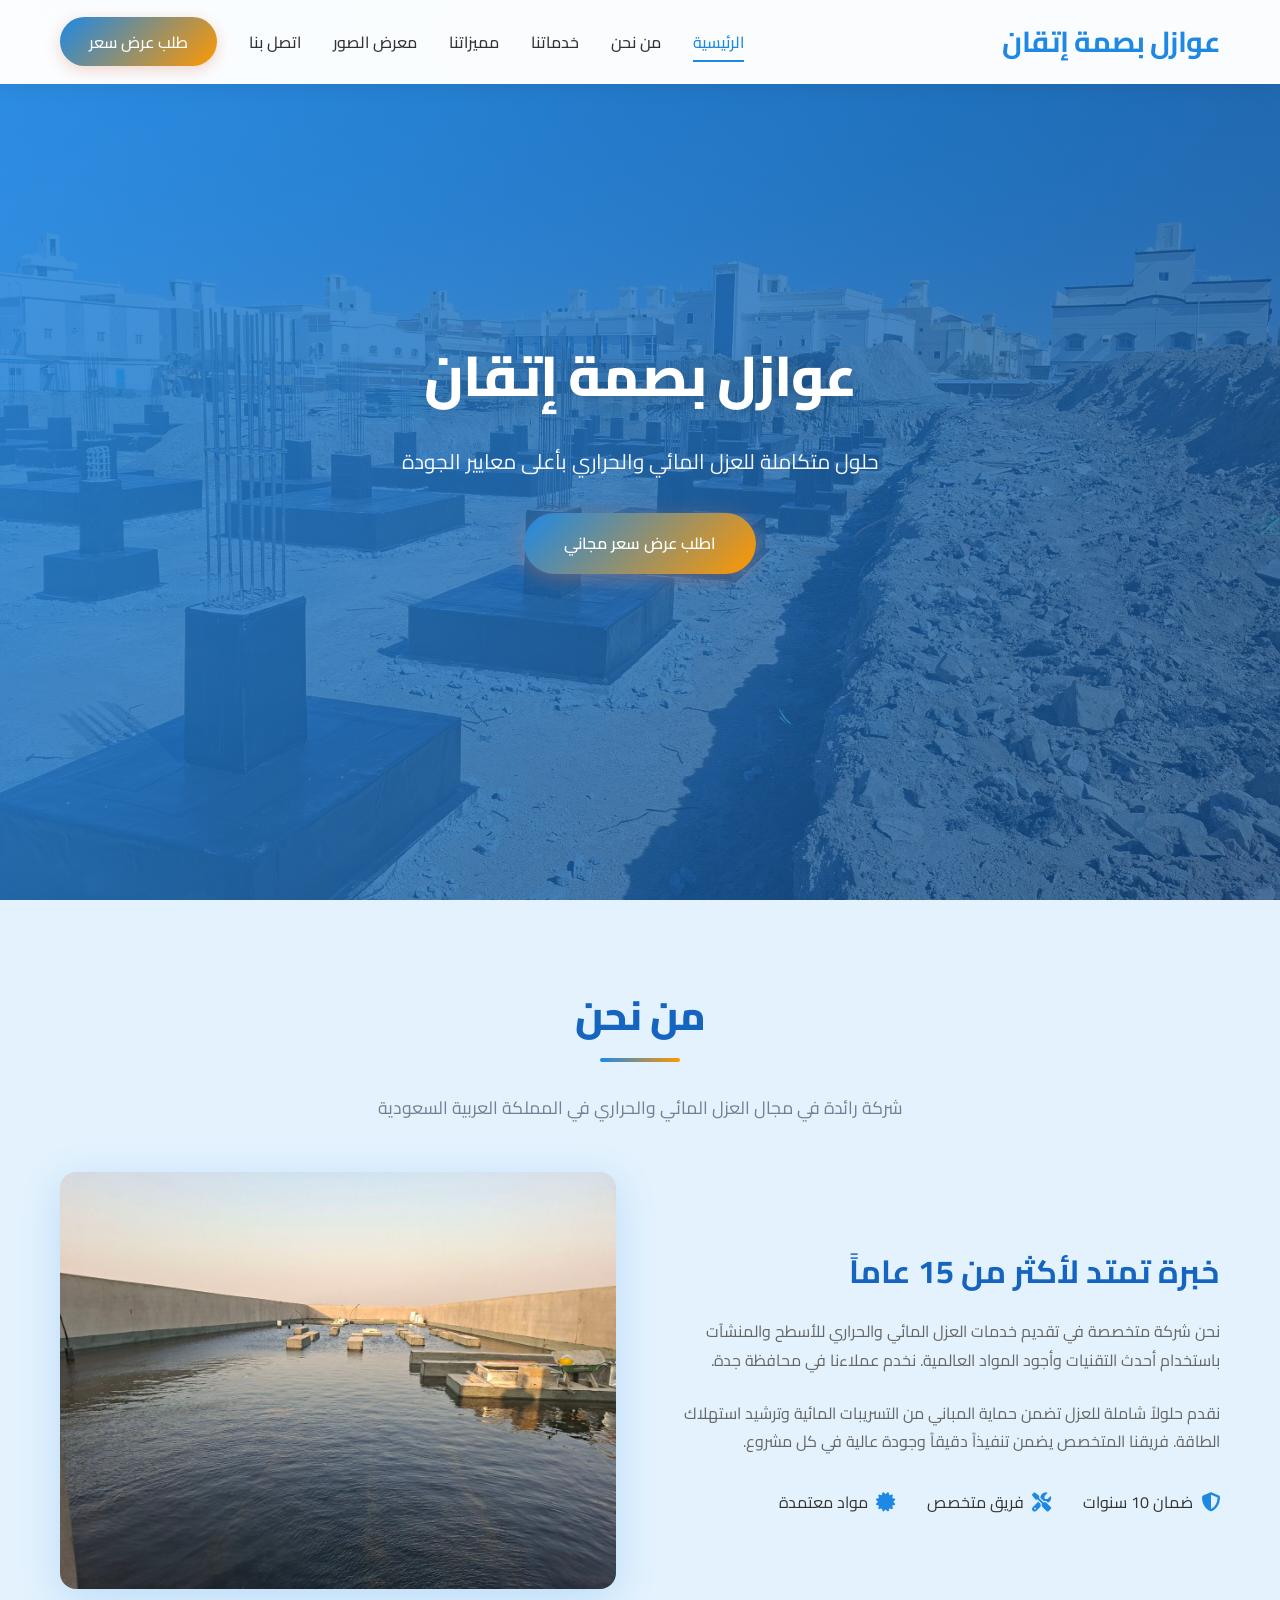
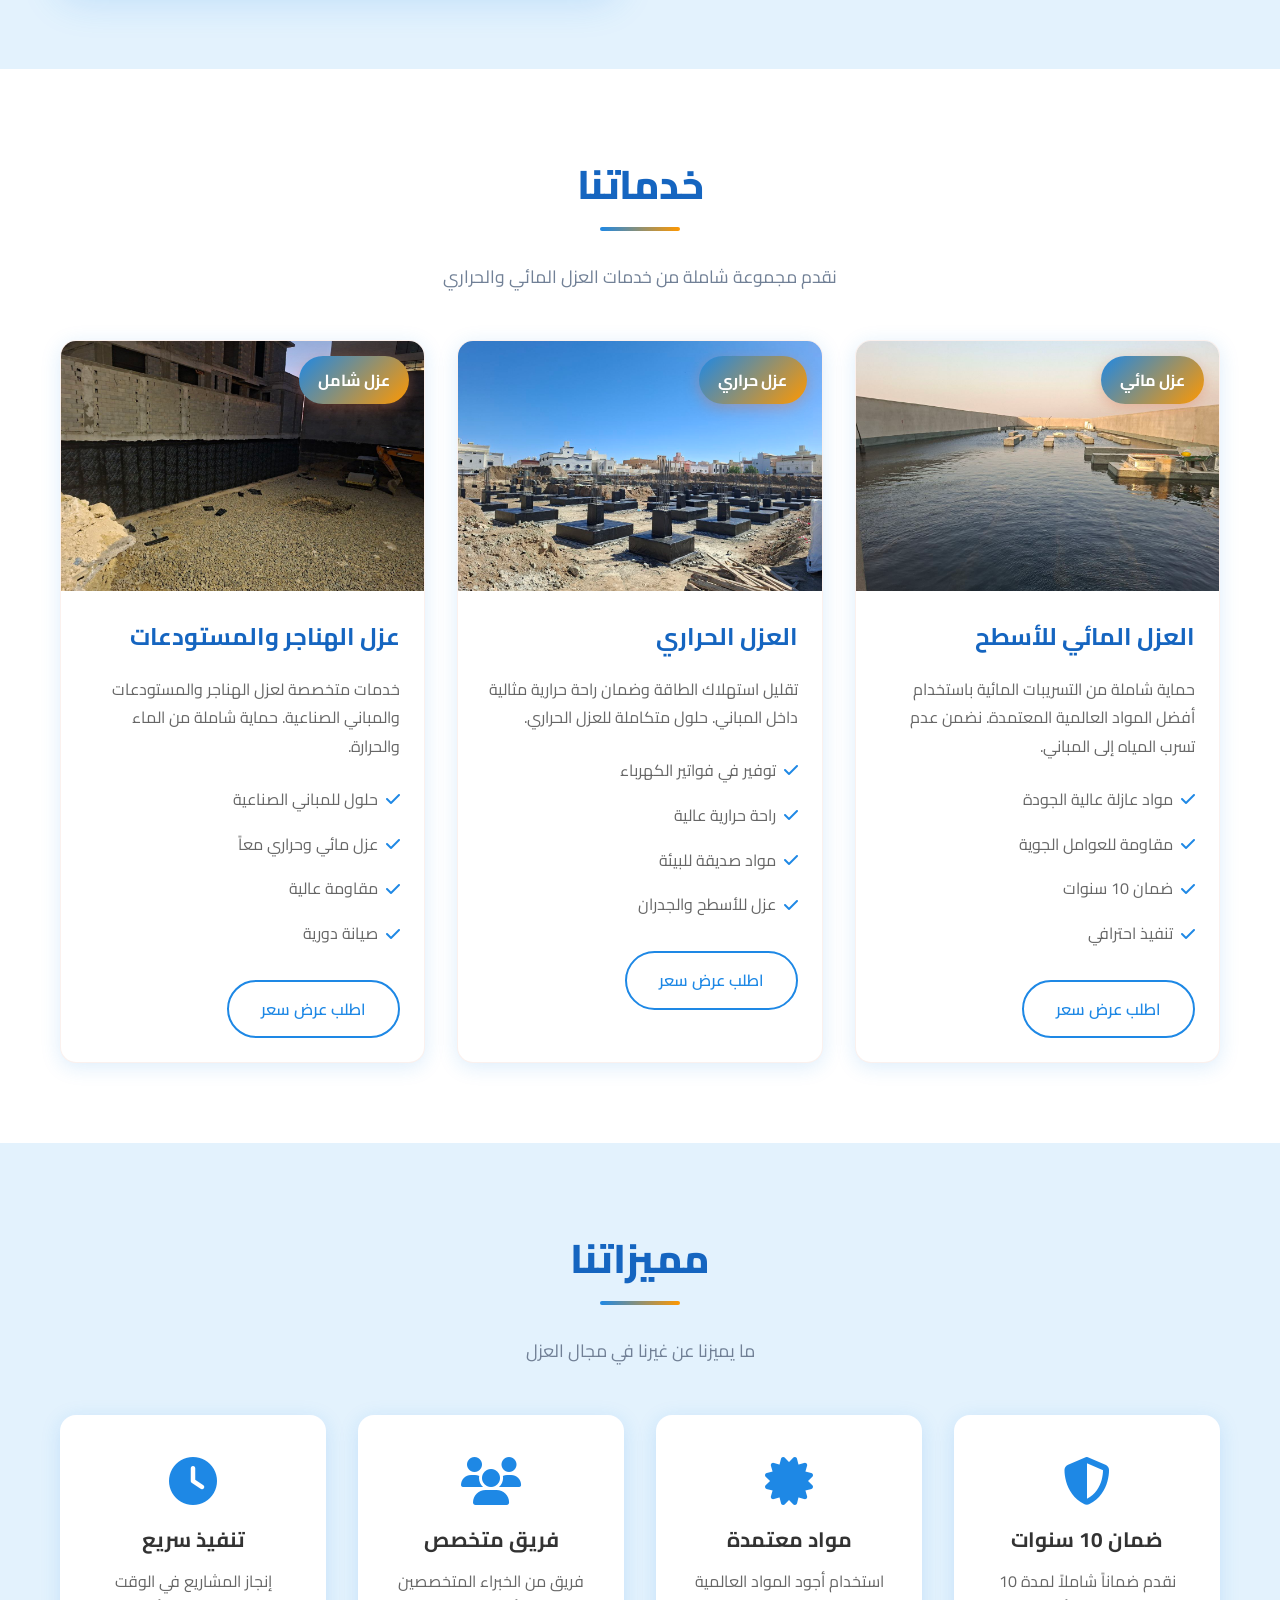
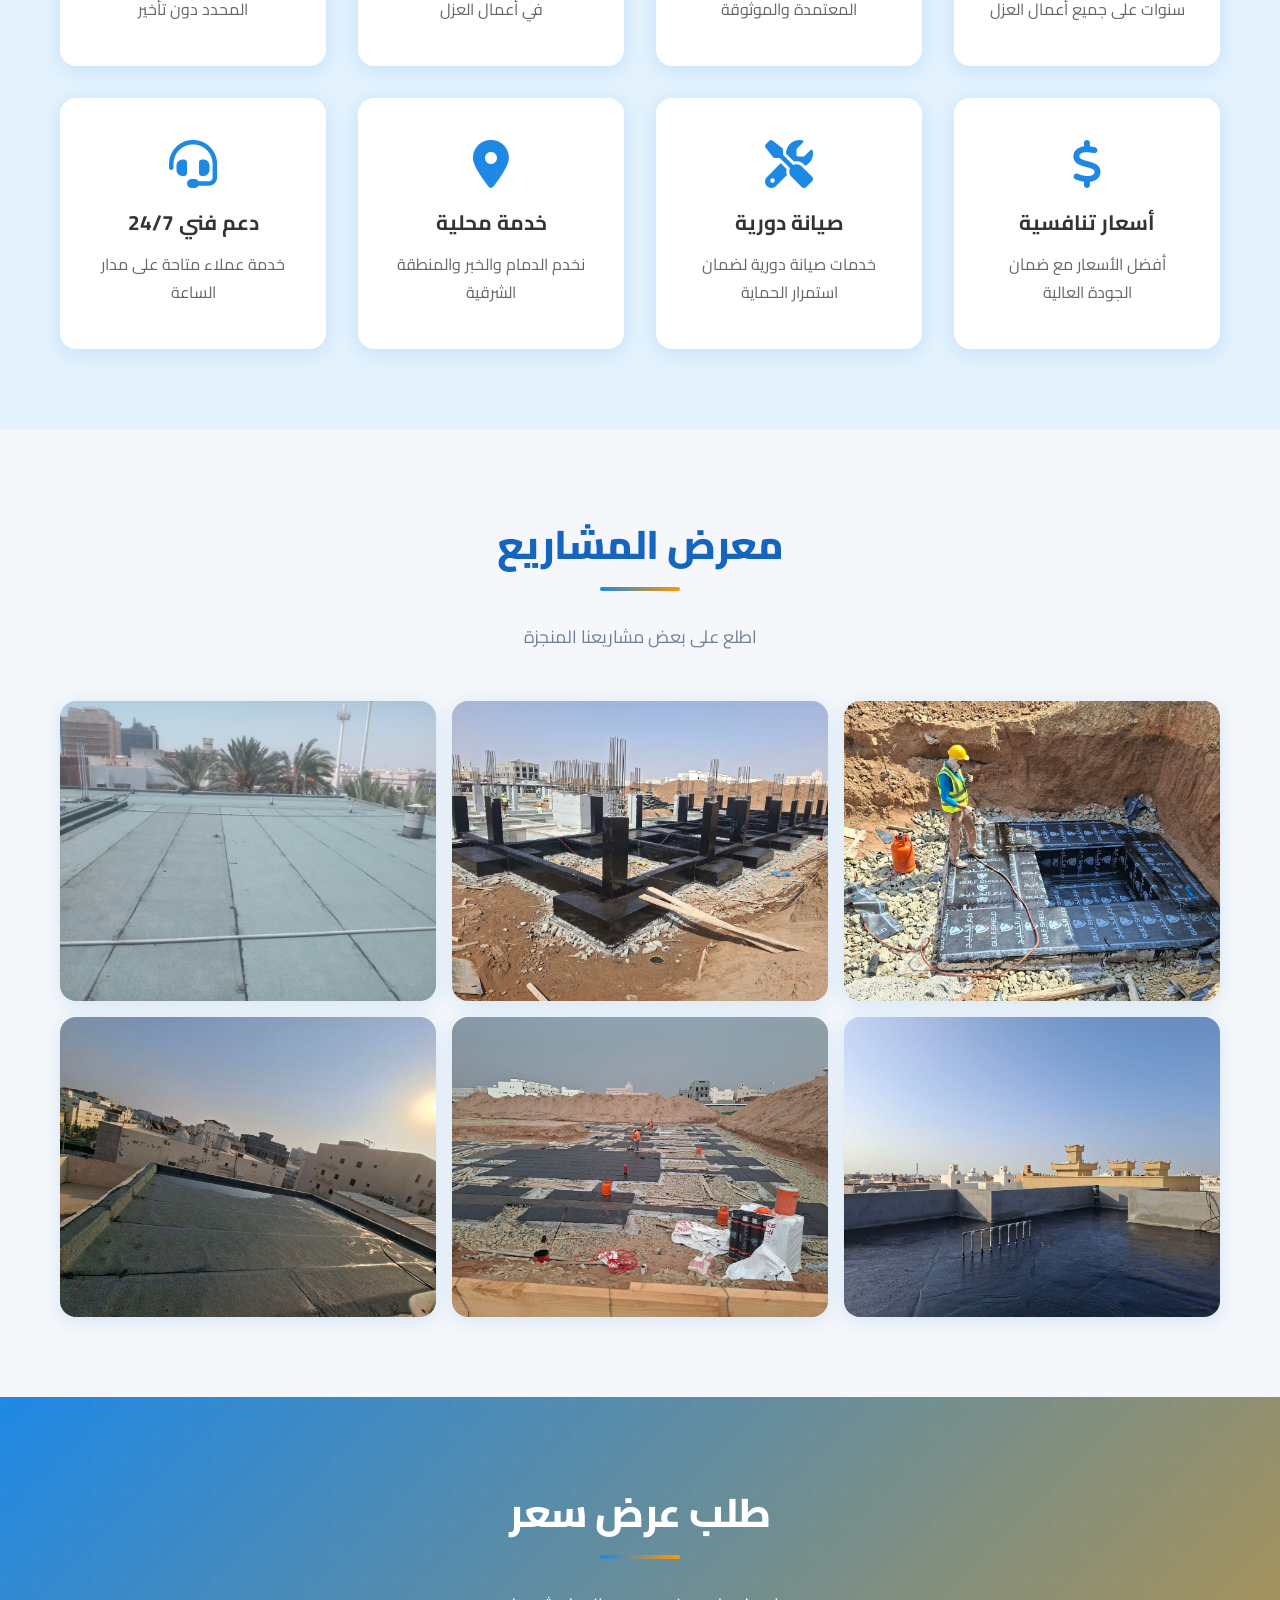
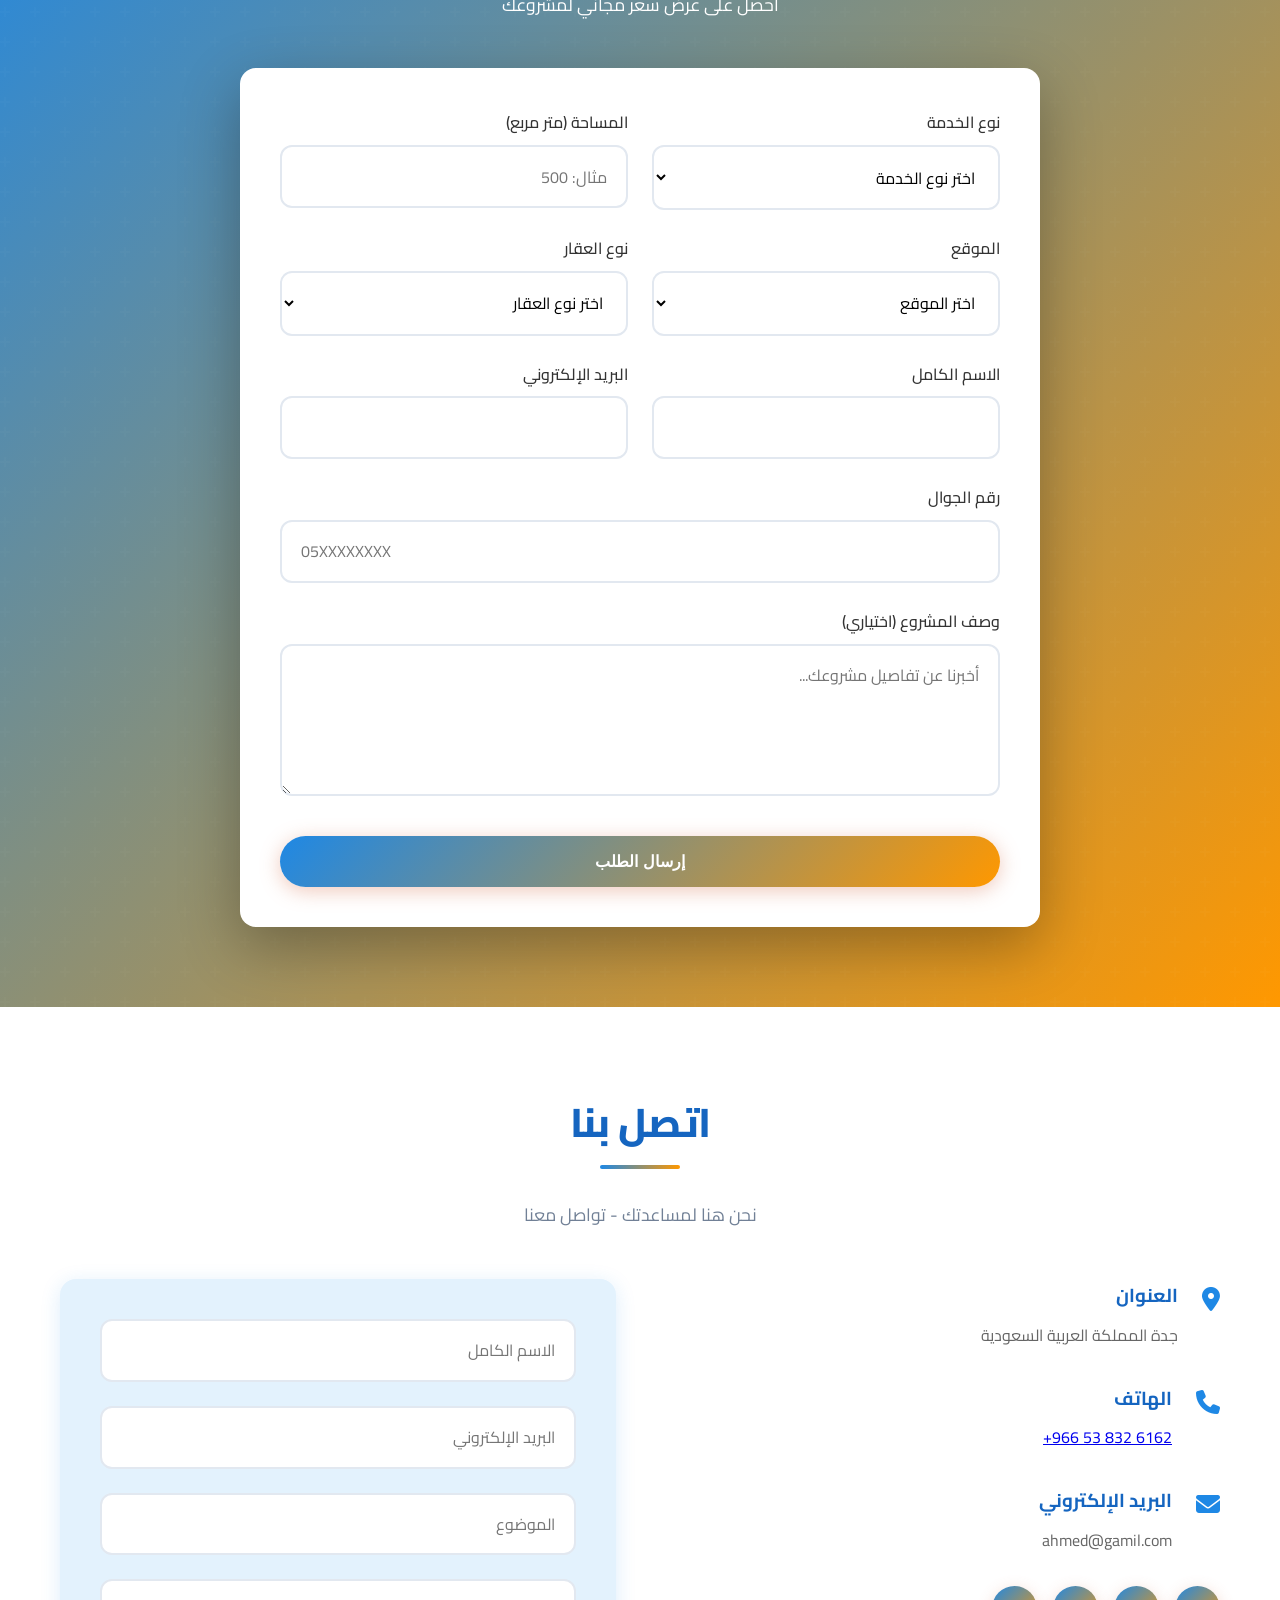
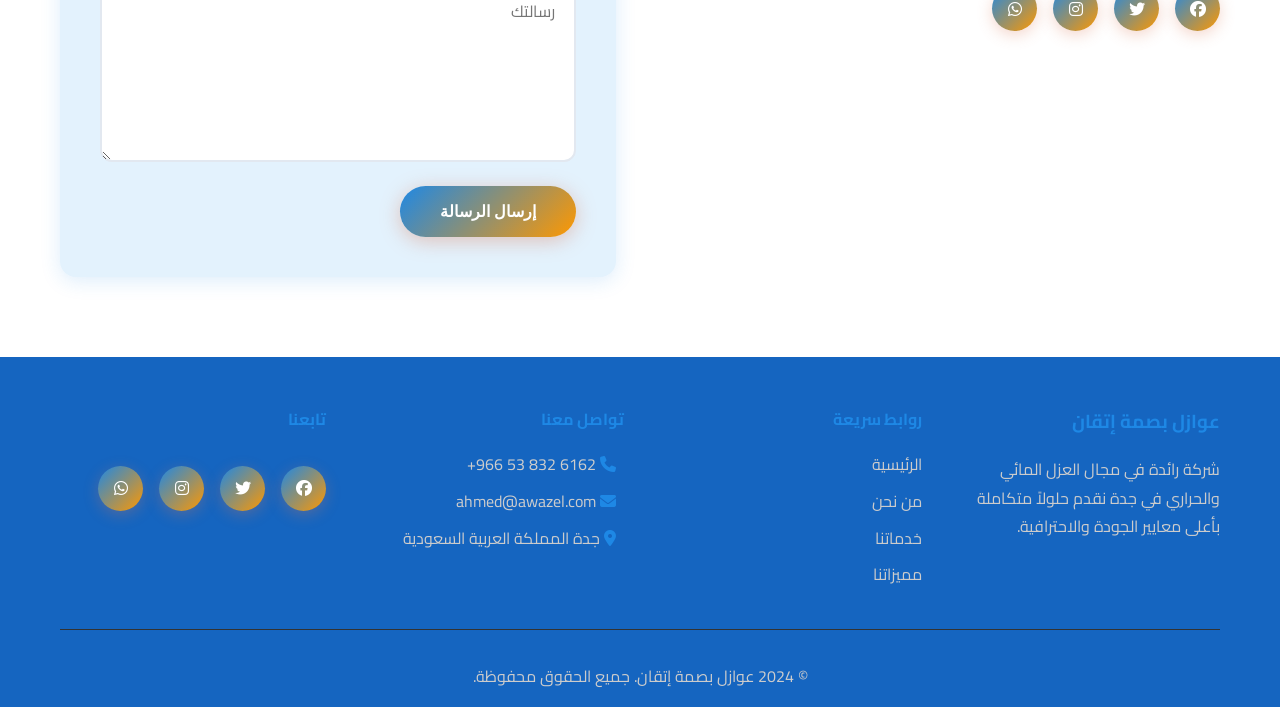
<file: index.html>
<!DOCTYPE html>
<html lang="ar" dir="rtl">
  <head>
    <meta charset="UTF-8" />
    <meta name="viewport" content="width=device-width, initial-scale=1.0" />
    <meta name="description" content="شركة عوازل بصمة إتقان تقدم خدمات العزل المائي والحراري في جدة بأعلى جودة">
    <meta name="keywords" content="عزل اسطح, عزل مائي, عزل حراري, جدة">
    <meta name="google-site-verification" content="googlece134750996a1bbc" />
<meta name="author" content="عوازل بصمة إتقان">
<meta http-equiv="X-UA-Compatible" content="IE=edge">
    <title>عوازل بصمة إتقان | شركة عزل أسطح في جدة</title>
    <link rel="preconnect" href="https://fonts.googleapis.com" />
    <link rel="preconnect" href="https://fonts.gstatic.com" crossorigin />
    <link
      href="https://fonts.googleapis.com/css2?family=Cairo:wght@400;600;700&display=swap"
      rel="stylesheet"
    />
    <link rel="stylesheet" href="styles.css" />
    <link
      rel="stylesheet"
      href="https://cdnjs.cloudflare.com/ajax/libs/font-awesome/6.4.0/css/all.min.css"
    />
  </head>
  <body>
    <!-- Navigation -->
    <nav class="navbar">
      <div class="container">
        <div class="nav-wrapper">
          <div class="logo">
            <h2>عوازل بصمة إتقان</h2>
          </div>
          <ul class="nav-menu" id="navMenu">
            <li><a href="#home" class="nav-link">الرئيسية</a></li>
            <li><a href="#about" class="nav-link">من نحن</a></li>
            <li><a href="#services" class="nav-link">خدماتنا</a></li>
            <li><a href="#features" class="nav-link">مميزاتنا</a></li>
            <li><a href="#gallery" class="nav-link">معرض الصور</a></li>
            <li><a href="#contact" class="nav-link">اتصل بنا</a></li>
            <li>
              <a href="#quote" class="nav-link btn-booking">طلب عرض سعر</a>
            </li>
          </ul>
          <div class="hamburger" id="hamburger">
            <span></span>
            <span></span>
            <span></span>
          </div>
        </div>
      </div>
    </nav>

    <!-- Hero Section -->
    <section id="home" class="hero">
      <div class="hero-slider">
        <div class="hero-slide active">
          <div class="hero-content">
            <h1>عوازل بصمة إتقان</h1>
            <p>حلول متكاملة للعزل المائي والحراري بأعلى معايير الجودة</p>
            <a href="#quote" class="btn-primary">اطلب عرض سعر مجاني</a>
          </div>
        </div>
      </div>
      <div class="hero-overlay"></div>
    </section>

    <!-- About Section -->
    <section id="about" class="about">
      <div class="container">
        <div class="section-header">
          <h2>من نحن</h2>
          <p>شركة رائدة في مجال العزل المائي والحراري في المملكة العربية السعودية</p>
        </div>
        <div class="about-content">
          <div class="about-text">
            <h3>خبرة تمتد لأكثر من 15 عاماً</h3>
            <p>
              نحن شركة متخصصة في تقديم خدمات العزل المائي والحراري للأسطح
              والمنشآت باستخدام أحدث التقنيات وأجود المواد العالمية. نخدم
              عملاءنا في محافظة جدة.
            </p>
            <p>
              نقدم حلولاً شاملة للعزل تضمن حماية المباني من التسريبات المائية
              وترشيد استهلاك الطاقة. فريقنا المتخصص يضمن تنفيذاً دقيقاً وجودة
              عالية في كل مشروع.
            </p>
            <div class="about-features">
              <div class="feature-item">
                <i class="fas fa-shield-alt"></i>
                <span>ضمان 10 سنوات</span>
              </div>
              <div class="feature-item">
                <i class="fas fa-tools"></i>
                <span>فريق متخصص</span>
              </div>
              <div class="feature-item">
                <i class="fas fa-certificate"></i>
                <span>مواد معتمدة</span>
              </div>
            </div>
          </div>
          <div class="about-image">
            <img
              src="Images/13.jpg"
              alt="خدمات العزل"
              loading="lazy"
            />
          </div>
        </div>
      </div>
    </section>

    <!-- Services Section -->
    <section id="services" class="rooms">
      <div class="container">
        <div class="section-header">
          <h2>خدماتنا</h2>
          <p>نقدم مجموعة شاملة من خدمات العزل المائي والحراري</p>
        </div>
        <div class="rooms-grid">
          <div class="room-card">
            <div class="room-image">
              <img
                src="Images/13.jpg"
                alt="العزل المائي"
                loading="lazy"
              />
              <div class="room-price">عزل مائي</div>
            </div>
            <div class="room-content">
              <h3>العزل المائي للأسطح</h3>
              <p>
                حماية شاملة من التسريبات المائية باستخدام أفضل المواد العالمية
                المعتمدة. نضمن عدم تسرب المياه إلى المباني.
              </p>
              <ul class="room-features">
                <li><i class="fas fa-check"></i> مواد عازلة عالية الجودة</li>
                <li><i class="fas fa-check"></i> مقاومة للعوامل الجوية</li>
                <li><i class="fas fa-check"></i> ضمان 10 سنوات</li>
                <li><i class="fas fa-check"></i> تنفيذ احترافي</li>
              </ul>
              <a href="#quote" class="btn-secondary">اطلب عرض سعر</a>
            </div>
          </div>
          <div class="room-card">
            <div class="room-image">
              <img
                src="Images/14.jpg"
                alt="العزل الحراري"
                loading="lazy"
              />
              <div class="room-price">عزل حراري</div>
            </div>
            <div class="room-content">
              <h3>العزل الحراري</h3>
              <p>
                تقليل استهلاك الطاقة وضمان راحة حرارية مثالية داخل المباني. حلول
                متكاملة للعزل الحراري.
              </p>
              <ul class="room-features">
                <li><i class="fas fa-check"></i> توفير في فواتير الكهرباء</li>
                <li><i class="fas fa-check"></i> راحة حرارية عالية</li>
                <li><i class="fas fa-check"></i> مواد صديقة للبيئة</li>
                <li><i class="fas fa-check"></i> عزل للأسطح والجدران</li>
              </ul>
              <a href="#quote" class="btn-secondary">اطلب عرض سعر</a>
            </div>
          </div>
          <div class="room-card">
            <div class="room-image">
              <img
                src="Images/15.jpg"
                alt="عزل الهناجر"
                loading="lazy"
              />
              <div class="room-price">عزل شامل</div>
            </div>
            <div class="room-content">
              <h3>عزل الهناجر والمستودعات</h3>
              <p>
                خدمات متخصصة لعزل الهناجر والمستودعات والمباني الصناعية. حماية
                شاملة من الماء والحرارة.
              </p>
              <ul class="room-features">
                <li><i class="fas fa-check"></i> حلول للمباني الصناعية</li>
                <li><i class="fas fa-check"></i> عزل مائي وحراري معاً</li>
                <li><i class="fas fa-check"></i> مقاومة عالية</li>
                <li><i class="fas fa-check"></i> صيانة دورية</li>
              </ul>
              <a href="#quote" class="btn-secondary">اطلب عرض سعر</a>
            </div>
          </div>
        </div>
      </div>
    </section>

    <!-- Features Section -->
    <section id="features" class="amenities">
      <div class="container">
        <div class="section-header">
          <h2>مميزاتنا</h2>
          <p>ما يميزنا عن غيرنا في مجال العزل</p>
        </div>
        <div class="amenities-grid">
          <div class="amenity-item">
            <i class="fas fa-shield-alt"></i>
            <h3>ضمان 10 سنوات</h3>
            <p>نقدم ضماناً شاملاً لمدة 10 سنوات على جميع أعمال العزل</p>
          </div>
          <div class="amenity-item">
            <i class="fas fa-certificate"></i>
            <h3>مواد معتمدة</h3>
            <p>استخدام أجود المواد العالمية المعتمدة والموثوقة</p>
          </div>
          <div class="amenity-item">
            <i class="fas fa-users"></i>
            <h3>فريق متخصص</h3>
            <p>فريق من الخبراء المتخصصين في أعمال العزل</p>
          </div>
          <div class="amenity-item">
            <i class="fas fa-clock"></i>
            <h3>تنفيذ سريع</h3>
            <p>إنجاز المشاريع في الوقت المحدد دون تأخير</p>
          </div>
          <div class="amenity-item">
            <i class="fas fa-dollar-sign"></i>
            <h3>أسعار تنافسية</h3>
            <p>أفضل الأسعار مع ضمان الجودة العالية</p>
          </div>
          <div class="amenity-item">
            <i class="fas fa-tools"></i>
            <h3>صيانة دورية</h3>
            <p>خدمات صيانة دورية لضمان استمرار الحماية</p>
          </div>
          <div class="amenity-item">
            <i class="fas fa-map-marker-alt"></i>
            <h3>خدمة محلية</h3>
            <p>نخدم الدمام والخبر والمنطقة الشرقية</p>
          </div>
          <div class="amenity-item">
            <i class="fas fa-headset"></i>
            <h3>دعم فني 24/7</h3>
            <p>خدمة عملاء متاحة على مدار الساعة</p>
          </div>
        </div>
      </div>
    </section>

    <!-- Gallery Section -->
    <section id="gallery" class="gallery">
      <div class="container">
        <div class="section-header">
          <h2>معرض المشاريع</h2>
          <p>اطلع على بعض مشاريعنا المنجزة</p>
        </div>
        <div class="gallery-grid">
          <div class="gallery-item">
            <img
              src="Images/3.jpg"
              alt="مشروع عزل مائي"
              loading="lazy"
            />
            <div class="gallery-overlay">
              <i class="fas fa-search-plus"></i>
            </div>
          </div>
          <div class="gallery-item">
            <img
              src="Images/5.jpg"
              alt="مشروع عزل حراري"
            />
            <div class="gallery-overlay">
              <i class="fas fa-search-plus"></i>
            </div>
          </div>
          <div class="gallery-item">
            <img
              src="Images/8.jpg"
              alt="عزل هناجر"
            />
            <div class="gallery-overlay">
              <i class="fas fa-search-plus"></i>
            </div>
          </div>
          <div class="gallery-item">
            <img
              src="Images/7.jpg"
              alt="عزل أسطح"
              loading="lazy"
            />
            <div class="gallery-overlay">
              <i class="fas fa-search-plus"></i>
            </div>
          </div>
          <div class="gallery-item">
            <img
              src="Images/9.jpg"
              alt="مواد عزل"
              loading="lazy"
            />
            <div class="gallery-overlay">
              <i class="fas fa-search-plus"></i>
            </div>
          </div>
          <div class="gallery-item">
            <img
              src="Images/11.jpg"
              alt="مشروع منجز"
              loading="lazy"
            />
            <div class="gallery-overlay">
              <i class="fas fa-search-plus"></i>
            </div>
          </div>
        </div>
      </div>
    </section>

    <!-- Quote Request Section -->
    <section id="quote" class="booking">
      <div class="container">
        <div class="section-header">
          <h2>طلب عرض سعر</h2>
          <p>احصل على عرض سعر مجاني لمشروعك</p>
        </div>
        <div class="booking-form-wrapper">
          <form class="booking-form" id="quoteForm">
            <div class="form-row">
              <div class="form-group">
                <label for="serviceType">نوع الخدمة</label>
                <select id="serviceType" name="serviceType" required>
                  <option value="">اختر نوع الخدمة</option>
                  <option value="waterproofing">عزل مائي</option>
                  <option value="thermal">عزل حراري</option>
                  <option value="both">عزل مائي وحراري</option>
                  <option value="warehouse">عزل هناجر</option>
                </select>
              </div>
              <div class="form-group">
                <label for="area">المساحة (متر مربع)</label>
                <input
                  type="number"
                  id="area"
                  name="area"
                  placeholder="مثال: 500"
                  required
                />
              </div>
            </div>
            <div class="form-row">
              <div class="form-group">
                <label for="location">الموقع</label>
                <select id="location" name="location" required>
                  <option value="">اختر الموقع</option>
                  <option value="dammam">جدة</option>
                  <option value="khobar">الخبر</option>
                  <option value="qatif">القطيف</option>
                  <option value="other">أخرى</option>
                </select>
              </div>
              <div class="form-group">
                <label for="propertyType">نوع العقار</label>
                <select id="propertyType" name="propertyType" required>
                  <option value="">اختر نوع العقار</option>
                  <option value="residential">سكني</option>
                  <option value="commercial">تجاري</option>
                  <option value="industrial">صناعي</option>
                  <option value="warehouse">هناجر</option>
                </select>
              </div>
            </div>
            <div class="form-row">
              <div class="form-group">
                <label for="name">الاسم الكامل</label>
                <input type="text" id="name" name="name" required />
              </div>
              <div class="form-group">
                <label for="email">البريد الإلكتروني</label>
                <input type="email" id="email" name="email" required />
              </div>
            </div>
            <div class="form-row">
              <div class="form-group">
                <label for="phone">رقم الجوال</label>
                <input
                  type="tel"
                  id="phone"
                  name="phone"
                  placeholder="05XXXXXXXX"
                  required
                />
              </div>
            </div>
            <div class="form-row">
              <div class="form-group" style="grid-column: 1 / -1">
                <label for="message">وصف المشروع (اختياري)</label>
                <textarea
                  id="message"
                  name="message"
                  rows="4"
                  placeholder="أخبرنا عن تفاصيل مشروعك..."
                ></textarea>
              </div>
            </div>
            <button type="submit" class="btn-primary">إرسال الطلب</button>
          </form>
        </div>
      </div>
    </section>

    <!-- Contact Section -->
    <section id="contact" class="contact">
      <div class="container">
        <div class="section-header">
          <h2>اتصل بنا</h2>
          <p>نحن هنا لمساعدتك - تواصل معنا</p>
        </div>
        <div class="contact-content">
          <div class="contact-info">
            <div class="contact-item">
              <i class="fas fa-map-marker-alt"></i>
              <div>
                <h3>العنوان</h3>
                <p>جدة المملكة العربية السعودية</p>
              </div>
            </div>
            <div class="contact-item">
              <i class="fas fa-phone"></i>
              <div>
                <h3>الهاتف</h3>
<a href="tel:+966538326162" dir="ltr">+966 53 832 6162</a>              </div>
            </div>
            <div class="contact-item">
              <i class="fas fa-envelope"></i>
              <div>
                <h3>البريد الإلكتروني</h3>
                <p>ahmed@gamil.com</p>
              </div>
            </div>
            <div class="social-links">
              <a href="#"><i class="fab fa-facebook"></i></a>
              <a href="#"><i class="fab fa-twitter"></i></a>
              <a href="#"><i class="fab fa-instagram"></i></a>
              <a href="https://wa.me/966538326162"><i class="fab fa-whatsapp"></i></a>
            </div>
          </div>
          <div class="contact-form-wrapper">
            <form class="contact-form" id="contactForm">
              <div class="form-group">
                <input type="text" placeholder="الاسم الكامل" required />
              </div>
              <div class="form-group">
                <input type="email" placeholder="البريد الإلكتروني" required />
              </div>
              <div class="form-group">
                <input type="text" placeholder="الموضوع" required />
              </div>
              <div class="form-group">
                <textarea placeholder="رسالتك" rows="5" required></textarea>
              </div>
              <button type="submit" class="btn-primary">إرسال الرسالة</button>
            </form>
          </div>
        </div>
      </div>
    </section>

    <!-- Footer -->
    <footer class="footer">
      <div class="container">
        <div class="footer-content">
          <div class="footer-section">
            <h3>عوازل بصمة إتقان</h3>
            <p>
              شركة رائدة في مجال العزل المائي والحراري في جدة  نقدم
              حلولاً متكاملة بأعلى معايير الجودة والاحترافية.
            </p>
          </div>
          <div class="footer-section">
            <h4>روابط سريعة</h4>
            <ul>
              <li><a href="#home">الرئيسية</a></li>
              <li><a href="#about">من نحن</a></li>
              <li><a href="#services">خدماتنا</a></li>
              <li><a href="#features">مميزاتنا</a></li>
            </ul>
          </div>
          <div class="footer-section">
            <h4>تواصل معنا</h4>
            <ul>
              <!-- <li><i class="fas fa-phone"></i>+96634736263</li> -->
               <li>
            <i class="fas fa-phone"></i>
<a href="tel:+966538326162" dir="ltr">+966 53 832 6162</a>                </li>
              <li><i class="fas fa-envelope"></i> ahmed@awazel.com</li>
              <li>
                <i class="fas fa-map-marker-alt"></i> جدة المملكة العربية
                السعودية
              </li>
            </ul>
          </div>
          <div class="footer-section">
            <h4>تابعنا</h4>
            <div class="social-links">
              <a href="#"><i class="fab fa-facebook"></i></a>
              <a href="#"><i class="fab fa-twitter"></i></a>
              <a href="#"><i class="fab fa-instagram"></i></a>
              <a href="https://wa.me/966538326162"><i class="fab fa-whatsapp"></i></a>
            </div>
          </div>
        </div>
        <div class="footer-bottom">
          <p>&copy; 2024 عوازل بصمة إتقان. جميع الحقوق محفوظة.</p>
        </div>
      </div>
    </footer>

    <!-- Image Modal -->
    <div class="modal" id="imageModal">
      <span class="close-modal">&times;</span>
      <img class="modal-content" id="modalImage" />
    </div>

    <script src="script.js"></script>
  </body>
</html>
</file>
<file: styles.css>
* {
  margin: 0;
  padding: 0;
  box-sizing: border-box;
}
html {
  scroll-behavior: smooth;
}

:root {
  --primary-color: #1e88e5;
  --secondary-color: #1565c0;
  --accent-color: #ff9800;
  --text-color: #333;
  --light-bg: #f5f7fa;
  --white: #ffffff;
  --warm-bg: #e3f2fd;
  --shadow: 0 4px 20px rgba(30, 136, 229, 0.15);
  --shadow-lg: 0 10px 40px rgba(30, 136, 229, 0.2);
  --transition: all 0.3s cubic-bezier(0.4, 0, 0.2, 1);
  --border-radius: 16px;
}

body {
  font-family: "Cairo", "Segoe UI", Tahoma, Geneva, Verdana, sans-serif;
  line-height: 1.8;
  color: var(--text-color);
  overflow-x: hidden;
  background: var(--white);
  direction: rtl;
}

body[dir="rtl"] {
  text-align: right;
}

.container {
  max-width: 1200px;
  margin: 0 auto;
  padding: 0 20px;
}

/* Navigation */
.navbar {
  position: fixed;
  top: 0;
  width: 100%;
  background: rgba(255, 255, 255, 0.98);
  box-shadow: 0 2px 20px rgba(0, 0, 0, 0.08);
  z-index: 1000;
  transition: var(--transition);
}

.navbar.scrolled {
  background: rgba(255, 255, 255, 0.98);
  backdrop-filter: blur(20px);
  box-shadow: 0 4px 30px rgba(217, 119, 87, 0.1);
}

.nav-wrapper {
  display: flex;
  justify-content: space-between;
  align-items: center;
  padding: 1rem 0;
}

.logo h2 {
  color: var(--primary-color);
  font-size: 1.8rem;
  font-weight: 700;
  letter-spacing: -0.5px;
}

.nav-menu {
  display: flex;
  list-style: none;
  gap: 2rem;
  align-items: center;
}

.nav-link {
  text-decoration: none;
  color: var(--text-color);
  font-weight: 500;
  transition: var(--transition);
  position: relative;
}

.nav-link:hover {
  color: var(--primary-color);
}

.nav-link::after {
  content: "";
  position: absolute;
  bottom: -5px;
  left: 0;
  width: 0;
  height: 2px;
  background: var(--primary-color);
  transition: var(--transition);
}

.nav-link:hover::after {
  width: 100%;
}

.btn-booking {
  background: linear-gradient(
    135deg,
    var(--primary-color),
    var(--accent-color)
  );
  color: var(--white) !important;
  padding: 0.6rem 1.8rem;
  border-radius: 50px;
  transition: var(--transition);
  box-shadow: 0 4px 15px rgba(217, 119, 87, 0.3);
}

.btn-booking:hover {
  transform: translateY(-2px);
  box-shadow: 0 6px 20px rgba(217, 119, 87, 0.4);
}

.btn-booking::after {
  display: none;
}

.hamburger {
  display: none;
  flex-direction: column;
  cursor: pointer;
  gap: 5px;
}

.hamburger span {
  width: 25px;
  height: 3px;
  background: var(--text-color);
  transition: var(--transition);
}

/* Hero Section */
.hero {
  position: relative;
  height: 100vh;
  min-height: 600px;
  background: linear-gradient(
      135deg,
      rgba(51, 146, 229, 0.85),
      rgba(10, 15, 20, 0.5)
    ),
    url("Images/12.jpg")
      center/cover;
  display: flex;
  align-items: center;
  justify-content: center;
  text-align: center;
  color: var(--white);
}

.hero-overlay {
  position: absolute;
  top: 0;
  left: 0;
  width: 100%;
  height: 100%;
  background: linear-gradient(
    135deg,
    rgba(30, 136, 229, 0.4),
    rgba(21, 101, 192, 0.5)
  );
}

.hero-content {
  position: relative;
  z-index: 2;
  animation: fadeInUp 1s ease;
}

.hero-content h1 {
  font-size: 3.5rem;
  margin-bottom: 1rem;
  font-weight: 800;
  letter-spacing: -1px;
  text-shadow: 0 2px 20px rgba(0, 0, 0, 0.2);
}

.hero-content p {
  font-size: 1.3rem;
  margin-bottom: 2rem;
  font-weight: 400;
  opacity: 0.95;
}

.btn-primary {
  display: inline-block;
  background: linear-gradient(
    135deg,
    var(--primary-color),
    var(--accent-color)
  );
  color: var(--white);
  padding: 1rem 2.5rem;
  text-decoration: none;
  border-radius: 50px;
  font-weight: 600;
  transition: var(--transition);
  border: none;
  cursor: pointer;
  font-size: 1rem;
  box-shadow: 0 4px 20px rgba(217, 119, 87, 0.4);
}

.btn-primary:hover {
  transform: translateY(-3px);
  box-shadow: 0 8px 30px rgba(217, 119, 87, 0.5);
}

.btn-secondary {
  display: inline-block;
  background: transparent;
  color: var(--primary-color);
  padding: 0.8rem 2rem;
  text-decoration: none;
  border-radius: 50px;
  font-weight: 600;
  transition: var(--transition);
  border: 2px solid var(--primary-color);
}

.btn-secondary:hover {
  background: var(--primary-color);
  color: var(--white);
  transform: translateY(-2px);
  box-shadow: 0 4px 15px rgba(217, 119, 87, 0.3);
}

/* Section Styles */
section {
  padding: 5rem 0;
}

.section-header {
  text-align: center;
  margin-bottom: 3rem;
}

.section-header h2 {
  font-size: 2.5rem;
  color: var(--secondary-color);
  margin-bottom: 1rem;
  position: relative;
  display: inline-block;
  font-weight: 800;
  letter-spacing: -0.5px;
}

.section-header h2::after {
  content: "";
  position: absolute;
  bottom: -10px;
  left: 50%;
  transform: translateX(-50%);
  width: 80px;
  height: 4px;
  background: linear-gradient(90deg, var(--primary-color), var(--accent-color));
  border-radius: 2px;
}

.section-header p {
  color: #718096;
  font-size: 1.1rem;
  margin-top: 1.5rem;
  font-weight: 400;
}

/* About Section */
.about {
  background: var(--warm-bg);
}

.about-content {
  display: grid;
  grid-template-columns: 1fr 1fr;
  gap: 3rem;
  align-items: center;
}

.about-text h3 {
  font-size: 2rem;
  color: var(--secondary-color);
  margin-bottom: 1rem;
}

.about-text p {
  margin-bottom: 1.5rem;
  color: #666;
  line-height: 1.8;
}

.about-features {
  display: flex;
  gap: 2rem;
  margin-top: 2rem;
  flex-wrap: wrap;
}

.feature-item {
  display: flex;
  align-items: center;
  gap: 0.5rem;
}

.feature-item i {
  color: var(--primary-color);
  font-size: 1.2rem;
}

.about-image {
  position: relative;
  border-radius: var(--border-radius);
  overflow: hidden;
  box-shadow: var(--shadow-lg);
}

.about-image img {
  width: 100%;
  height: auto;
  display: block;
  transition: var(--transition);
}

.about-image:hover img {
  transform: scale(1.05);
}

/* Rooms Section */
.rooms {
  background: var(--white);
}

.rooms-grid {
  display: grid;
  grid-template-columns: repeat(auto-fit, minmax(300px, 1fr));
  gap: 2rem;
}

.room-card {
  background: var(--white);
  border-radius: var(--border-radius);
  overflow: hidden;
  box-shadow: var(--shadow);
  transition: var(--transition);
  border: 1px solid rgba(217, 119, 87, 0.1);
}

.room-card:hover {
  transform: translateY(-10px);
  box-shadow: var(--shadow-lg);
  border-color: rgba(217, 119, 87, 0.3);
}

.room-image {
  position: relative;
  overflow: hidden;
  height: 250px;
}

.room-image img {
  width: 100%;
  height: 100%;
  object-fit: cover;
  transition: var(--transition);
}

.room-card:hover .room-image img {
  transform: scale(1.1);
}

.room-price {
  position: absolute;
  top: 15px;
  right: 15px;
  background: linear-gradient(
    135deg,
    var(--primary-color),
    var(--accent-color)
  );
  color: var(--white);
  padding: 0.6rem 1.2rem;
  border-radius: 50px;
  font-weight: 700;
  box-shadow: 0 4px 15px rgba(217, 119, 87, 0.4);
}

.room-content {
  padding: 1.5rem;
}

.room-content h3 {
  font-size: 1.5rem;
  color: var(--secondary-color);
  margin-bottom: 1rem;
}

.room-content p {
  color: #666;
  margin-bottom: 1rem;
}

.room-features {
  list-style: none;
  margin-bottom: 1.5rem;
}

.room-features li {
  padding: 0.5rem 0;
  color: #666;
  display: flex;
  align-items: center;
  gap: 0.5rem;
}

.room-features i {
  color: var(--primary-color);
}

/* Amenities Section */
.amenities {
  background: var(--warm-bg);
}

.amenities-grid {
  display: grid;
  grid-template-columns: repeat(auto-fit, minmax(250px, 1fr));
  gap: 2rem;
}

.amenity-item {
  text-align: center;
  padding: 2.5rem 2rem;
  background: var(--white);
  border-radius: var(--border-radius);
  transition: var(--transition);
  border: 2px solid transparent;
  box-shadow: var(--shadow);
}

.amenity-item:hover {
  background: linear-gradient(
    135deg,
    var(--primary-color),
    var(--accent-color)
  );
  color: var(--white);
  transform: translateY(-8px);
  box-shadow: var(--shadow-lg);
  border-color: var(--primary-color);
}

.amenity-item i {
  font-size: 3rem;
  color: var(--primary-color);
  margin-bottom: 1rem;
  transition: var(--transition);
}

.amenity-item:hover i {
  color: var(--white);
}

.amenity-item h3 {
  font-size: 1.3rem;
  margin-bottom: 0.5rem;
}

.amenity-item p {
  color: #666;
  transition: var(--transition);
}

.amenity-item:hover p {
  color: var(--white);
}

/* Gallery Section */
.gallery {
  background: var(--light-bg);
}

.gallery-grid {
  display: grid;
  grid-template-columns: repeat(auto-fit, minmax(300px, 1fr));
  gap: 1rem;
}

.gallery-item {
  position: relative;
  overflow: hidden;
  border-radius: var(--border-radius);
  height: 300px;
  cursor: pointer;
  box-shadow: var(--shadow);
}

.gallery-item img {
  width: 100%;
  height: 100%;
  object-fit: cover;
  transition: var(--transition);
}

.gallery-overlay {
  position: absolute;
  top: 0;
  left: 0;
  width: 100%;
  height: 100%;
  background: rgba(0, 0, 0, 0.5);
  display: flex;
  align-items: center;
  justify-content: center;
  opacity: 0;
  transition: var(--transition);
}

.gallery-item:hover .gallery-overlay {
  opacity: 1;
}

.gallery-overlay i {
  color: var(--white);
  font-size: 2rem;
}

.gallery-item:hover img {
  transform: scale(1.1);
}

/* Booking Section */
.booking {
  background: linear-gradient(
    135deg,
    var(--primary-color),
    var(--accent-color)
  );
  color: var(--white);
  position: relative;
  overflow: hidden;
}

.booking::before {
  content: "";
  position: absolute;
  top: 0;
  left: 0;
  right: 0;
  bottom: 0;
  background: url("data:image/svg+xml,%3Csvg width='60' height='60' viewBox='0 0 60 60' xmlns='http://www.w3.org/2000/svg'%3E%3Cg fill='none' fill-rule='evenodd'%3E%3Cg fill='%23ffffff' fill-opacity='0.05'%3E%3Cpath d='M36 34v-4h-2v4h-4v2h4v4h2v-4h4v-2h-4zm0-30V0h-2v4h-4v2h4v4h2V6h4V4h-4zM6 34v-4H4v4H0v2h4v4h2v-4h4v-2H6zM6 4V0H4v4H0v2h4v4h2V6h4V4H6z'/%3E%3C/g%3E%3C/g%3E%3C/svg%3E");
  opacity: 0.3;
}

.booking .section-header h2,
.booking .section-header p {
  color: var(--white);
}

.booking-form-wrapper {
  max-width: 800px;
  margin: 0 auto;
}

.booking-form {
  background: var(--white);
  padding: 2.5rem;
  border-radius: var(--border-radius);
  box-shadow: 0 20px 60px rgba(0, 0, 0, 0.3);
  position: relative;
  z-index: 1;
}

.form-row {
  display: grid;
  grid-template-columns: repeat(auto-fit, minmax(250px, 1fr));
  gap: 1.5rem;
  margin-bottom: 1.5rem;
}

.form-group {
  display: flex;
  flex-direction: column;
}

.form-group label {
  margin-bottom: 0.5rem;
  color: var(--text-color);
  font-weight: 500;
}

.form-group input,
.form-group select,
.form-group textarea {
  padding: 0.9rem 1.2rem;
  border: 2px solid #e2e8f0;
  border-radius: 12px;
  font-size: 1rem;
  transition: var(--transition);
  font-family: inherit;
  background: var(--white);
}

.form-group input:focus,
.form-group select:focus,
.form-group textarea:focus {
  outline: none;
  border-color: var(--primary-color);
  box-shadow: 0 0 0 3px rgba(217, 119, 87, 0.1);
}

.booking-form .btn-primary {
  width: 100%;
  margin-top: 1rem;
}

/* Contact Section */
.contact {
  background: var(--white);
}

.contact-content {
  display: grid;
  grid-template-columns: 1fr 1fr;
  gap: 3rem;
}

.contact-item {
  display: flex;
  gap: 1.5rem;
  margin-bottom: 2rem;
}

.contact-item i {
  font-size: 1.5rem;
  color: var(--primary-color);
  margin-top: 0.5rem;
}

.contact-item h3 {
  margin-bottom: 0.5rem;
  color: var(--secondary-color);
}

.contact-item p {
  color: #666;
}

.social-links {
  display: flex;
  gap: 1rem;
  margin-top: 2rem;
}

.social-links a {
  width: 45px;
  height: 45px;
  background: linear-gradient(
    135deg,
    var(--primary-color),
    var(--accent-color)
  );
  color: var(--white);
  display: flex;
  align-items: center;
  justify-content: center;
  border-radius: 50%;
  text-decoration: none;
  transition: var(--transition);
  box-shadow: 0 4px 15px rgba(217, 119, 87, 0.3);
}

.social-links a:hover {
  transform: translateY(-3px) scale(1.1);
  box-shadow: 0 6px 20px rgba(217, 119, 87, 0.4);
}

.contact-form-wrapper {
  background: var(--warm-bg);
  padding: 2.5rem;
  border-radius: var(--border-radius);
  box-shadow: var(--shadow);
}

.contact-form .form-group {
  margin-bottom: 1.5rem;
}

.contact-form input,
.contact-form textarea {
  width: 100%;
  padding: 0.9rem 1.2rem;
  border: 2px solid #e2e8f0;
  border-radius: 12px;
  font-size: 1rem;
  transition: var(--transition);
  font-family: inherit;
  background: var(--white);
}

.contact-form input:focus,
.contact-form textarea:focus {
  outline: none;
  border-color: var(--primary-color);
  box-shadow: 0 0 0 3px rgba(217, 119, 87, 0.1);
}

/* Footer */
.footer {
  background: var(--secondary-color);
  color: var(--white);
  padding: 3rem 0 1rem;
}

.footer-content {
  display: grid;
  grid-template-columns: repeat(auto-fit, minmax(250px, 1fr));
  gap: 2rem;
  margin-bottom: 2rem;
}

.footer-section h3,
.footer-section h4 {
  margin-bottom: 1rem;
  color: var(--primary-color);
}

.footer-section p {
  color: #ccc;
  line-height: 1.8;
}

.footer-section ul {
  list-style: none;
}

.footer-section ul li {
  margin-bottom: 0.5rem;
  color: #ccc;
}

.footer-section ul li a {
  color: #ccc;
  text-decoration: none;
  transition: var(--transition);
}

.footer-section ul li a:hover {
  color: var(--primary-color);
}

.footer-section ul li i {
  margin-right: 0.5rem;
  color: var(--primary-color);
}

.footer-bottom {
  text-align: center;
  padding-top: 2rem;
  border-top: 1px solid #333;
  color: #ccc;
}

/* Modal */
.modal {
  display: none;
  position: fixed;
  z-index: 2000;
  left: 0;
  top: 0;
  width: 100%;
  height: 100%;
  background-color: rgba(0, 0, 0, 0.9);
  animation: fadeIn 0.3s;
}

.modal-content {
  margin: auto;
  display: block;
  width: 90%;
  max-width: 900px;
  margin-top: 5%;
  animation: zoomIn 0.3s;
}

.close-modal {
  position: absolute;
  top: 20px;
  right: 35px;
  color: var(--white);
  font-size: 40px;
  font-weight: bold;
  cursor: pointer;
  transition: var(--transition);
}

.close-modal:hover {
  color: var(--primary-color);
}

/* Animations */
@keyframes fadeInUp {
  from {
    opacity: 0;
    transform: translateY(30px);
  }
  to {
    opacity: 1;
    transform: translateY(0);
  }
}

@keyframes fadeIn {
  from {
    opacity: 0;
  }
  to {
    opacity: 1;
  }
}

@keyframes zoomIn {
  from {
    transform: scale(0.8);
  }
  to {
    transform: scale(1);
  }
}

/* Responsive Design */
@media (max-width: 768px) {
  .hamburger {
    display: flex;
  }

  .nav-menu {
    position: fixed;
    right: -100%;
    top: 70px;
    flex-direction: column;
    background: var(--white);
    width: 100%;
    text-align: center;
    transition: var(--transition);
    box-shadow: var(--shadow);
    padding: 2rem 0;
  }

  .nav-menu.active {
    right: 0;
  }

  .hamburger.active span:nth-child(1) {
    transform: rotate(45deg) translate(5px, 5px);
  }

  .hamburger.active span:nth-child(2) {
    opacity: 0;
  }

  .hamburger.active span:nth-child(3) {
    transform: rotate(-45deg) translate(7px, -6px);
  }

  .hero-content h1 {
    font-size: 2rem;
  }

  .hero-content p {
    font-size: 1rem;
  }

  .about-content,
  .contact-content {
    grid-template-columns: 1fr;
  }

  .form-row {
    grid-template-columns: 1fr;
  }

  .section-header h2 {
    font-size: 2rem;
  }

  .rooms-grid,
  .amenities-grid {
    grid-template-columns: 1fr;
  }

  .gallery-grid {
    grid-template-columns: 1fr;
  }
}

@media (max-width: 480px) {
  .hero-content h1 {
    font-size: 1.5rem;
  }

  .booking-form {
    padding: 1.5rem;
  }

  .about-features {
    flex-direction: column;
  }
}
</file>
